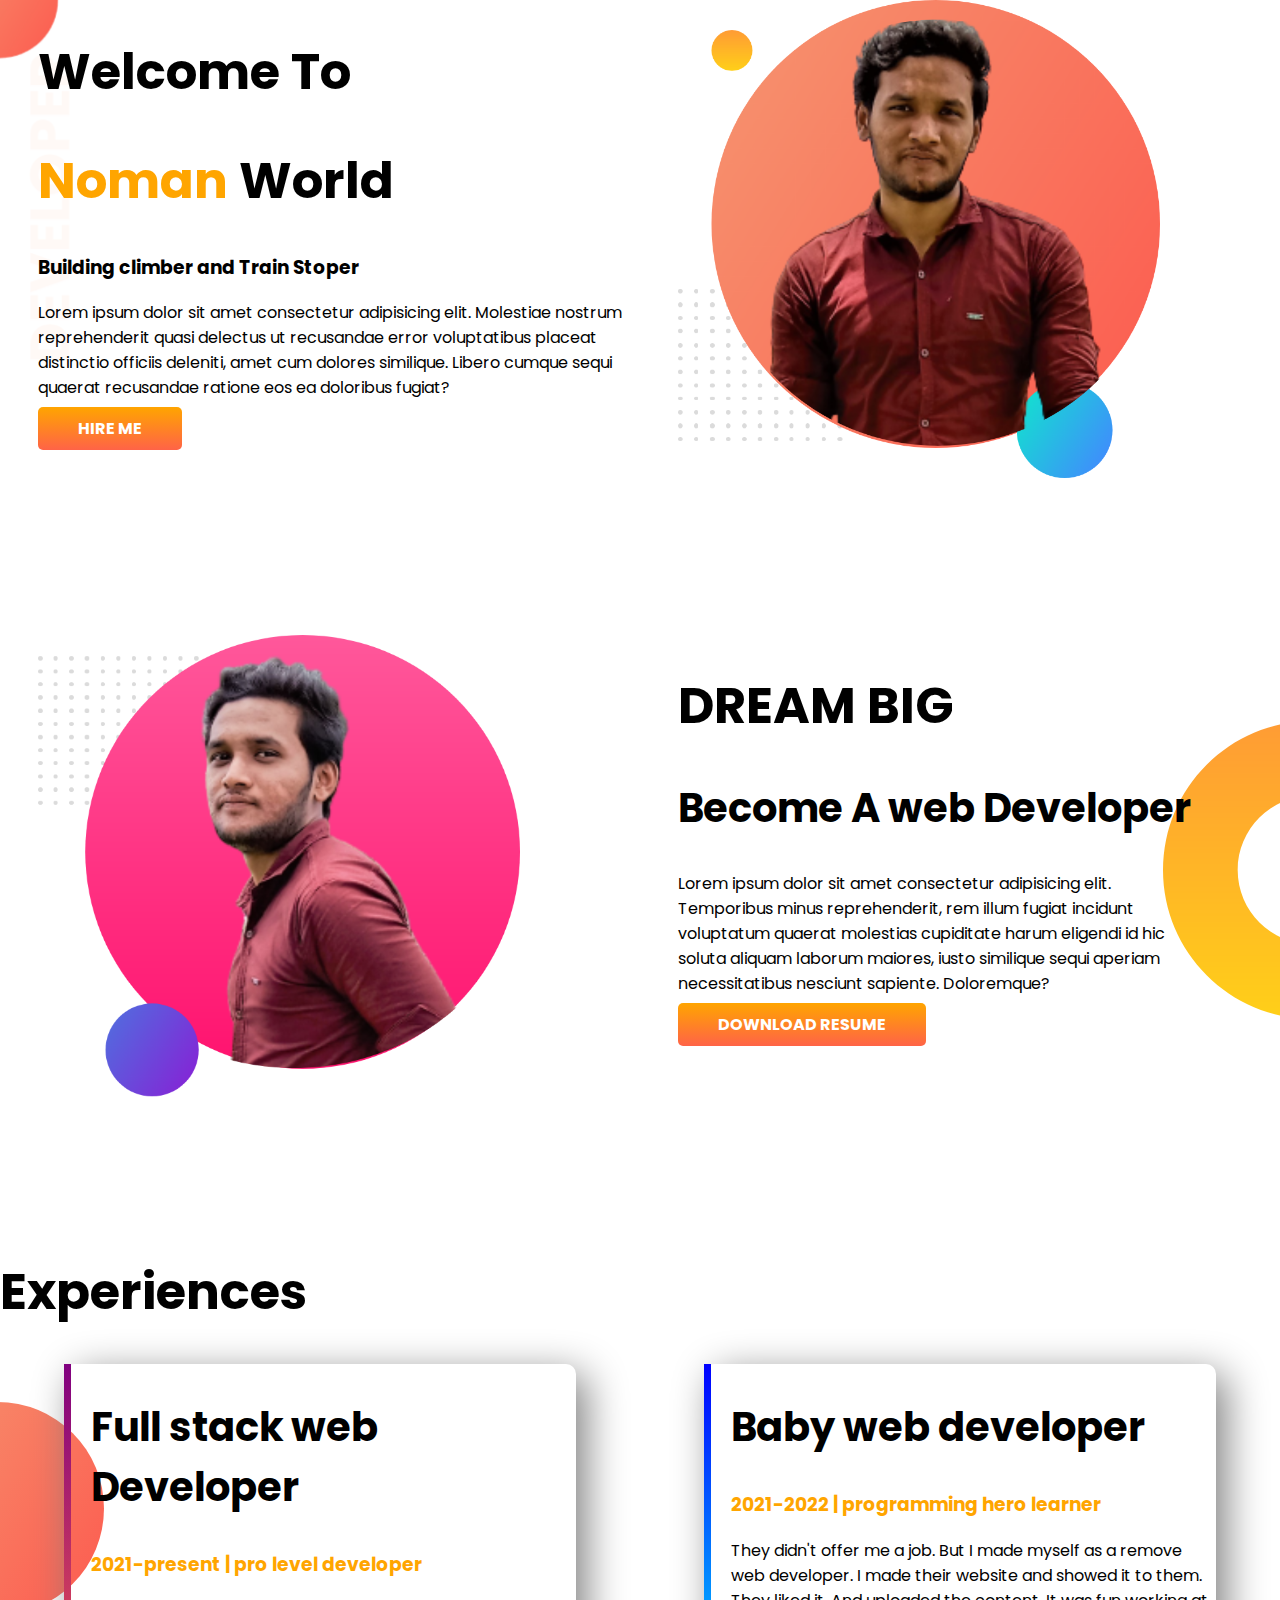
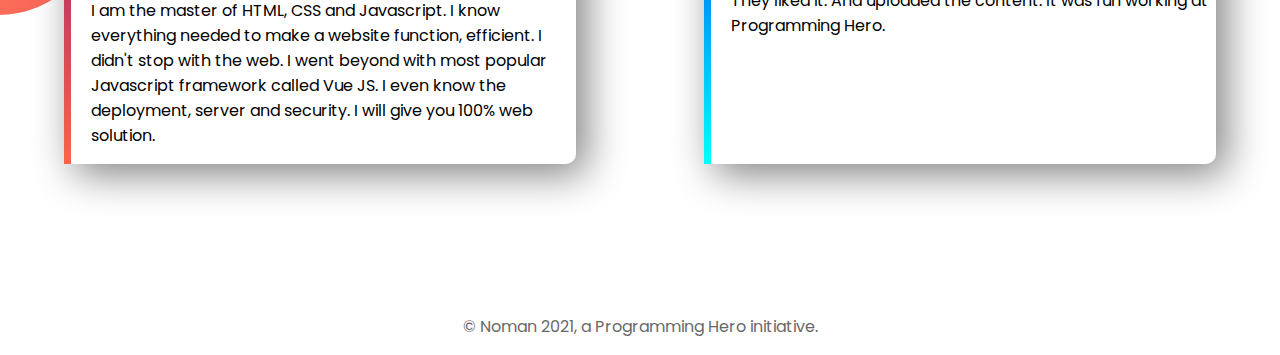
<file: index.html>
<!DOCTYPE html>
<html lang="en">

<head>
    <meta charset="UTF-8">
    <meta http-equiv="X-UA-Compatible" content="IE=edge">
    <meta name="viewport" content="width=device-width, initial-scale=1.0">
    <title>Portfolio-website</title>
    <link rel="preconnect" href="https://fonts.googleapis.com">
    <link rel="preconnect" href="https://fonts.gstatic.com" crossorigin>
    <link href="https://fonts.googleapis.com/css2?family=Poppins&display=swap" rel="stylesheet">
    <link rel="stylesheet" href="style.css">
</head>

<body>
    <section class="top-banner flexible-container">
        <div class="half-width">
            <h1>Welcome To</h1>
            <h1><span class="orange-color">Noman</span> World</h1>
            <h3>Building climber and Train Stoper</h3>
            <p>Lorem ipsum dolor sit amet consectetur adipisicing elit. Molestiae nostrum reprehenderit quasi delectus
                ut
                recusandae error voluptatibus placeat distinctio officiis deleniti, amet cum dolores similique. Libero
                cumque
                sequi quaerat recusandae ratione eos ea doloribus fugiat?</p>
            <a class="link-button" href="#" target="_blank">HIRE ME </a>
        </div>
        <div class="half-width">
            <img src="image/Noman-picture-bg.png" alt="Noman's picture">
        </div>
    </section>
    <section class="dream-big flexible-container">
        <div class="half-width">
            <img src="image/Noman-picture-bg-2.png" alt="Noman's pic">
        </div>
        <div class="half-width">
            <h1>DREAM BIG</h1>
            <h2>Become A web Developer</h2>
            <p class="dream-para">Lorem ipsum dolor sit amet consectetur adipisicing elit. Temporibus minus
                reprehenderit, rem illum fugiat
                incidunt voluptatum quaerat molestias cupiditate harum eligendi id hic soluta aliquam laborum maiores,
                iusto similique sequi aperiam necessitatibus nesciunt sapiente. Doloremque?</p>
            <a href="#" target="_blank" class="link-button">DOWNLOAD RESUME</a>
        </div>
    </section>
    <section class="experience-area">
        <h1>Experiences</h1>
        <div class="flexible-container">
            <div id="full-stack-experience" class="experience-box">
                <h2>Full stack web Developer</h2>
                <h3 class="orange-color">2021-present | pro level developer</h3>
                <p>I am the master of HTML, CSS and Javascript. I know everything needed to make a website function,
                    efficient. I didn't stop with the web. I went beyond with most popular Javascript framework called
                    Vue
                    JS. I even know the deployment, server and security. I will give you 100% web solution.</p>
            </div>
            <div id="full-web-experience" class="experience-box">
                <h2>Baby web developer</h2>
                <h3 class="orange-color">2021-2022 | programming hero learner</h3>
                <p>They didn't offer me a job. But I made myself as a remove web developer. I made their website and
                    showed
                    it to them. They liked it. And uploaded the content. It was fun working at Programming Hero.</p>
            </div>
        </div>
    </section>
    <footer>
        <p>© Noman 2021, a Programming Hero initiative.</p>
    </footer>


</body>

</html>
</file>
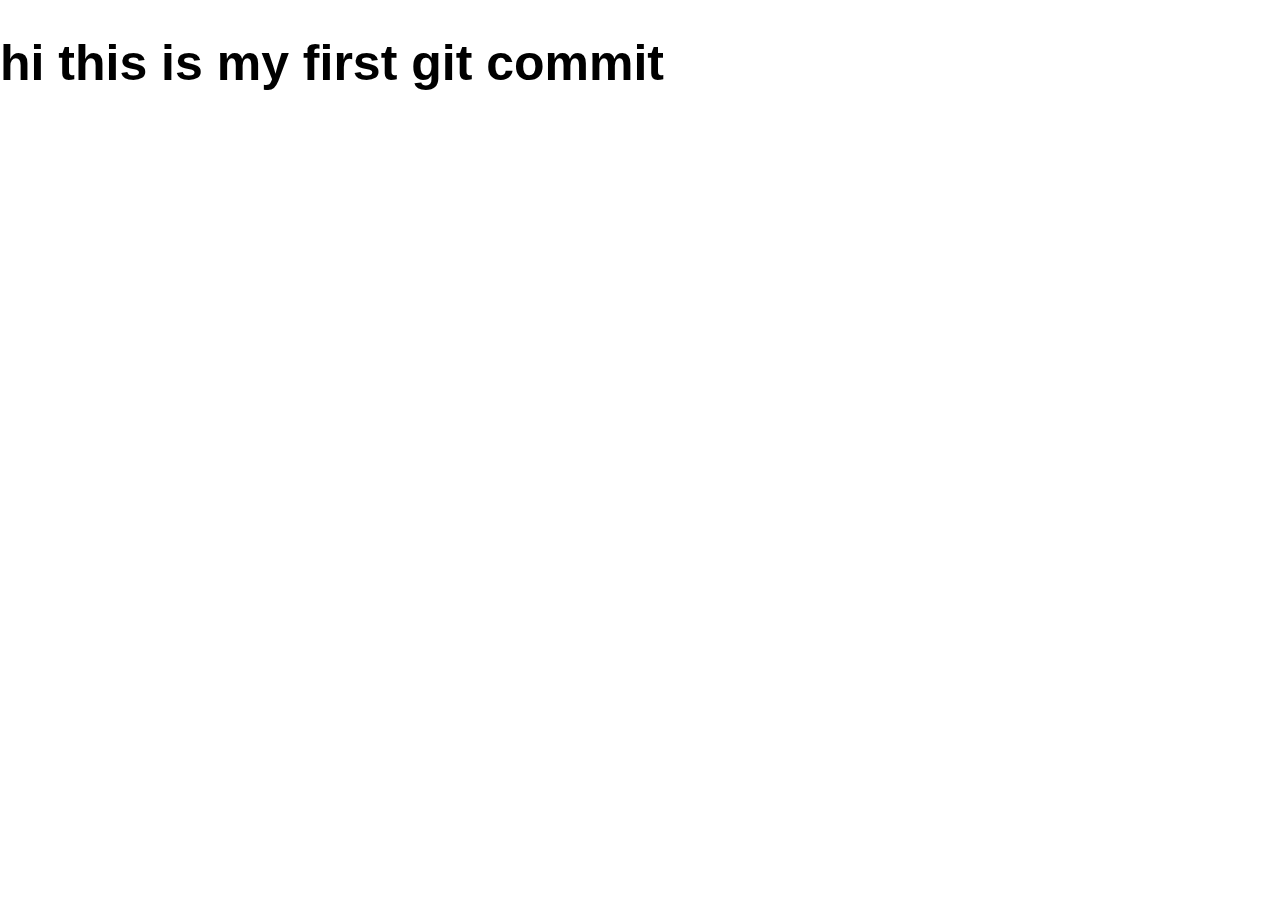
<file: practise.html>
<!DOCTYPE html>
<html lang="en">

<head>
    <meta charset="UTF-8">
    <meta http-equiv="X-UA-Compatible" content="IE=edge">
    <meta name="viewport" content="width=device-width, initial-scale=1.0">
    <title>Portfolio-website</title>
    <link rel="stylesheet" href="style.css">
</head>

<body>
    <h1>hi this is my first git commit</h1>
</body>

</html>
</file>
<file: style.css>
body {
    font-family: 'Poppins', sans-serif;
    margin: 0;
}

h1 {
    font-size: 50px;
}

h2 {
    font-size: 40px;
}

.orange-color {
    color: orange;
}

.flexible-container {
    display: flex;
    margin-bottom: 150px;
}

.half-width {
    width: 50%;
    padding-left: 3%;
}

.half-width img {
    width: 80%;
}

.link-button {
    text-decoration: none;
    padding: 10px 40px;
    border-radius: 5px;
    background-image: linear-gradient(orange, tomato);
    color: white;
    font-weight: 700;
}

.top-banner {
    background-image: url(image/top-banner.png);
    background-repeat: no-repeat;
}

.dream-big {
    background-image: url(image/dream-bg.png);
    background-repeat: no-repeat;
    background-position: right;

}

.dream-para {
    padding-right: 14%;
}

.experience-area {
    background-image: url(image/exp-bg.png);
    background-repeat: no-repeat;
    background-position: left;
}

.experience-box {
    margin-left: 5%;
    margin-right: 5%;
    width: 40%;
    box-shadow: 10px 10px 40px gray;
    padding-left: 20px;
    height: 400px;
    border-radius: 10px;
}

.experience-box h1 {
    word-spacing: -5px;

}

#full-stack-experience {
    border-left: 7px solid;
    border-image: linear-gradient(purple, tomato);
    border-image-slice: 1;

}

#full-web-experience {
    border-left: 7px solid;
    border-image: linear-gradient(blue, cyan);
    border-image-slice: 1;
}

footer p {
    text-align: center;
    color: #696969;
}
</file>
